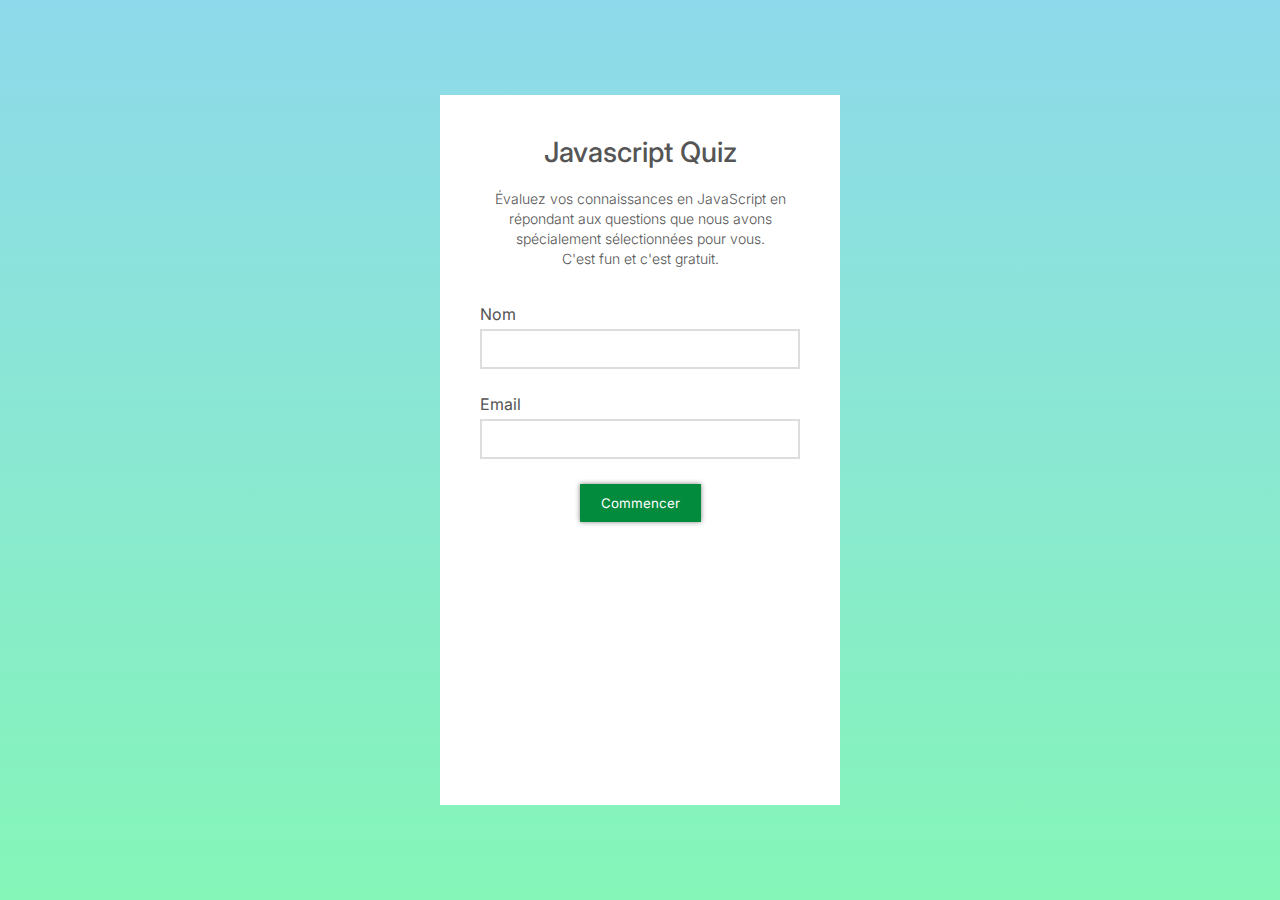
<file: index.html>
<!DOCTYPE html>
<html lang="en">
	<head>
		<meta charset="UTF-8" />
		<meta http-equiv="X-UA-Compatible" content="IE=edge" />
		<meta name="viewport" content="width=device-width, initial-scale=1.0" />
		<title>Quiz app</title>
		<link rel="stylesheet" href="assets/css/main.css" />
		<script src="assets/js/models/user.js" defer></script>
		<script src="assets/js/models/question.js" defer></script>
		<script src="assets/js/validation.js" defer></script>
		<script src="assets/js/index.js" defer></script>
	</head>
	<body>
		<!-- login -->
		<div class="container-login" id="container-login">
			<h1>Javascript Quiz</h1>
			<p>
				Évaluez vos connaissances en JavaScript en répondant aux questions que
				nous avons spécialement sélectionnées pour vous. <br />
				C'est fun et c'est gratuit.
			</p>
			<form action="/" id="loginForm" class="loginForm">
				<div class="form-group">
					<label for="nom">Nom</label>
					<input type="text" name="nom" id="nom"  />
					<p class="error-log error-name">
						N’oubliez pas de renseigner votre nom avant de commencer le Quiz.
					</p>
				</div>
				<div class="form-group">
					<label for="email">Email</label>
					<input type="email" name="email" id="email"  />
					<p class="error-log error-email">
						N’oubliez pas de renseigner votre email avant de commencer le Quiz
					</p>
				</div>
				<div class="form-validate">
					<button type="submit">Commencer</button>
				</div>
			</form>
		</div>

		<!-- question -->
		<div class="container-question" id="container-questions">
			<div class="question-bloc">
				<p class="question-detail" id="question-detail"></p>
				<div class="progression">
					<div class="progress-detail">
						<p>Question <span id="questionId"></span> /15</p>
						<p id="times">60</p>
					</div>
					<progress value="59" max="60" class="progress-bar"></progress>
				</div>
			</div>

			<form
				action="./win.html"
				id="questionForm"
				class="loginForm"
				method="post"
			>
				<div id="assertions"></div>

				<div class="form-validate">
					<a href="#" class="exit" id="exit">Quitter</a>
					<button type="submit" class="next" id="next" disabled>Suivant</button>
				</div>
			</form>
		</div>

		<!-- win -->
		<div class="container-resultWin" id="container-result">
			<div class="container-sub-success">
				<h2 class="name-result" id="name-result"></h2>
				<h5 class="email-result" id="email-result"></h5>

				<div class="circle-success">
					<img src="../assets/images/bx-check.svg" alt="sucess" />
				</div>
				<div class="circle-fail">
					<img src="../assets/images/bx-x.svg" alt="" />
				</div>

				<p class="point">
					<span id="points-result"></span> / <span id="max-result"></span>
				</p>
				<a href="../index.html" class="btn-to-home">accueil</a>
			</div>
		</div>
	</body>
</html>
</file>
<file: assets/css/main.css>
@import url('https://fonts.googleapis.com/css2?family=Inter:wght@200;300;500&display=swap');

* {
	margin: 0;
	padding: 0;
	font-family: 'Inter', sans-serif;
	color: #555555;
	transition: ease-in border background display;
}

body {
	width: 100vw;
	height: 100vh;
	display: flex;
	justify-content: center;
	align-items: center;
	background: linear-gradient(#8ed9eb, #85f6b8);
}

.container-login,
.container-question,
.container-resultWin,
.container-resultLost {
	width: 25%;
	min-width: 300px;
	min-height: 450px;
	height: 70%;
	padding: 40px 40px;
	background: #ffffff;
	display: flex;
	flex-direction: column;
	align-items: flex-start;
	justify-content: center;
	text-align: center;
}

.container-sub-success,
.container-sub-fail {
	margin-top: 50px;
	display: flex;
	flex-direction: column;
	align-items: center;
	justify-content: center;
	text-align: center;
	gap: 20px;
}

.container-login > h1 {
	color: #555555;
	font-size: 28px;
	width: 100%;
	font-weight: 500;
	margin-bottom: 20px;
	text-align: center;
}
.container-login > h4 {
	text-align: center;
	width: 100%;
}

.container-login > p {
	font-style: normal;
	font-weight: 300;
	font-size: 14px;
	line-height: 20px;
	color: #555555;
	margin-bottom: 15px;
	text-align: center;
}

.loginForm {
	padding-top: 20px;
	width: 100%;
}

.form-group {
	width: 100%;
	display: flex;
	flex-direction: column;
	align-items: flex-start;
	justify-content: center;
	margin-bottom: 20px;
}

#questionForm {
	display: flex;
	flex-direction: column;
	justify-content: center;
}

.form-group-question {
	width: 100%;
	display: flex;
	align-items: center;
	justify-content: flex-start;
	margin-bottom: 20px;
	border: 1px solid #dddddd;
	margin: 10px 0;
	padding: 10px;
	box-sizing: border-box;
}

.form-group-question:active,
.form-group-question:hover {
	border: 2px solid green;
	box-sizing: border-box;
	width: 100%;
}

/* .form-group label {
	width: 100%;
} */

.form-group input[type='text'],
.form-group input[type='email'] {
	width: 100%;
	margin: 5px 0;
	padding: 10px;
	font-weight: 400;
	border: 2px solid #dddddd;
	box-sizing: border-box;
}

.form-group input[type='text'] .withError,
.form-group input[type='text'] .withError {
	border: 1px solid red;
}

.form-group-question input[type='radio'] {
	margin-right: 10px;
	width: 20px;
	box-sizing: border-box;
}

.form-group-question input:checked,
.form-group-question input:hover {
	color: green;
	border: green;
}

.reponseValue {
	width: 90%;
	text-align: left;
	box-sizing: border-box;
}

.form-validate {
	display: flex;
	align-items: center;
	justify-content: center;
}

.form-validate button {
	background-color: #028a3d;
	padding: 10px 20px;
	color: #ffffff;
	border: 1px solid #028a3d;
	box-shadow: 0px 0px 5px gray;
}

.error-log {
	color: red;
	font-size: 10px;
}

.error-name {
	display: none;
}

.error-email {
	display: none;
}

.progression {
	padding-top: 20px;
	width: 100%;
	margin: 10px;
	display: flex;
	flex-direction: column;
}

.progress-detail {
	display: flex;
	justify-content: space-between;
}

.progress-detail p {
	font-size: 12px;
	font-weight: 300;
}

progress {
	width: 100%;
	color: green;
	/* background: green;  */
	height: 6px;
	border-radius: 5px;
}

.progress-bar {
	border-radius: 2px;
}

.question-bloc {
	width: 100%;
	display: flex;
	flex-direction: column;
	align-items: center;
}

.question-detail {
	width: 100%;
}

.result {
	gap: 10px;
	align-items: center;
}

.name-result {
	margin-bottom: 20px;
}

.email-result {
	font-weight: 300;
	margin-bottom: 20px;
}

.circle-success {
	width: 80px;
	height: 80px;
	border: 7px solid green;
	border-radius: 100px;
	display: flex;
	justify-content: center;
	align-items: center;
	margin: auto;
}

.circle-fail {
	width: 80px;
	height: 80px;
	border: 7px solid #ff3838;
	border-radius: 100px;
	font-size: 50px;
	color: #ff3838;
	text-align: center;
	display: flex;
	justify-content: center;
	align-items: center;
}
.circle-success img,
.circle-fail img {
	width: 80%;
}
.btn-to-home {
	padding: 10px 40px;
	color: #ffffff;
	border: 1px solid #0880d6;
	box-shadow: 0px 0px 5px gray;
	background-color: #0880d6;
	text-decoration: none;
}

.form-validate .next {
	background-color: #028a3d6b;
	border: 1px solid #028a3d6b;
	box-shadow: 0px 0px 5px gray;
	color: #ffffff;
	padding: 10px 20px;
	margin: 5px;
	box-sizing: border-box;
	font-size: 12px;
	width: 120px;
}

.form-validate .exit {
	background-color: #ec880c;
	border: 1px solid #ec880c;
	box-shadow: 0px 0px 5px gray;
	color: #ffffff;
	padding: 10px 30px;
	margin: 5px;
	box-sizing: border-box;
	font-size: 12px;
	text-decoration: none;
	width: 120px;
}

.container-login {
	display: block;
}
.container-question {
	display: none;
}
.container-resultWin {
	display: none;
}
.container-resultLost {
	display: none;
}

/* vb */

@media screen and (max-width: 385px) {
	.container-login,
	.container-question,
	.container-resultWin,
	.container-resultLost {
		box-sizing: border-box;
		width: 100%;
		min-height: 90vh;
		margin: 0;
		padding: 40px 10px;
	}

	#questionForm {
		min-height: 150px;
	}

}
</file>
